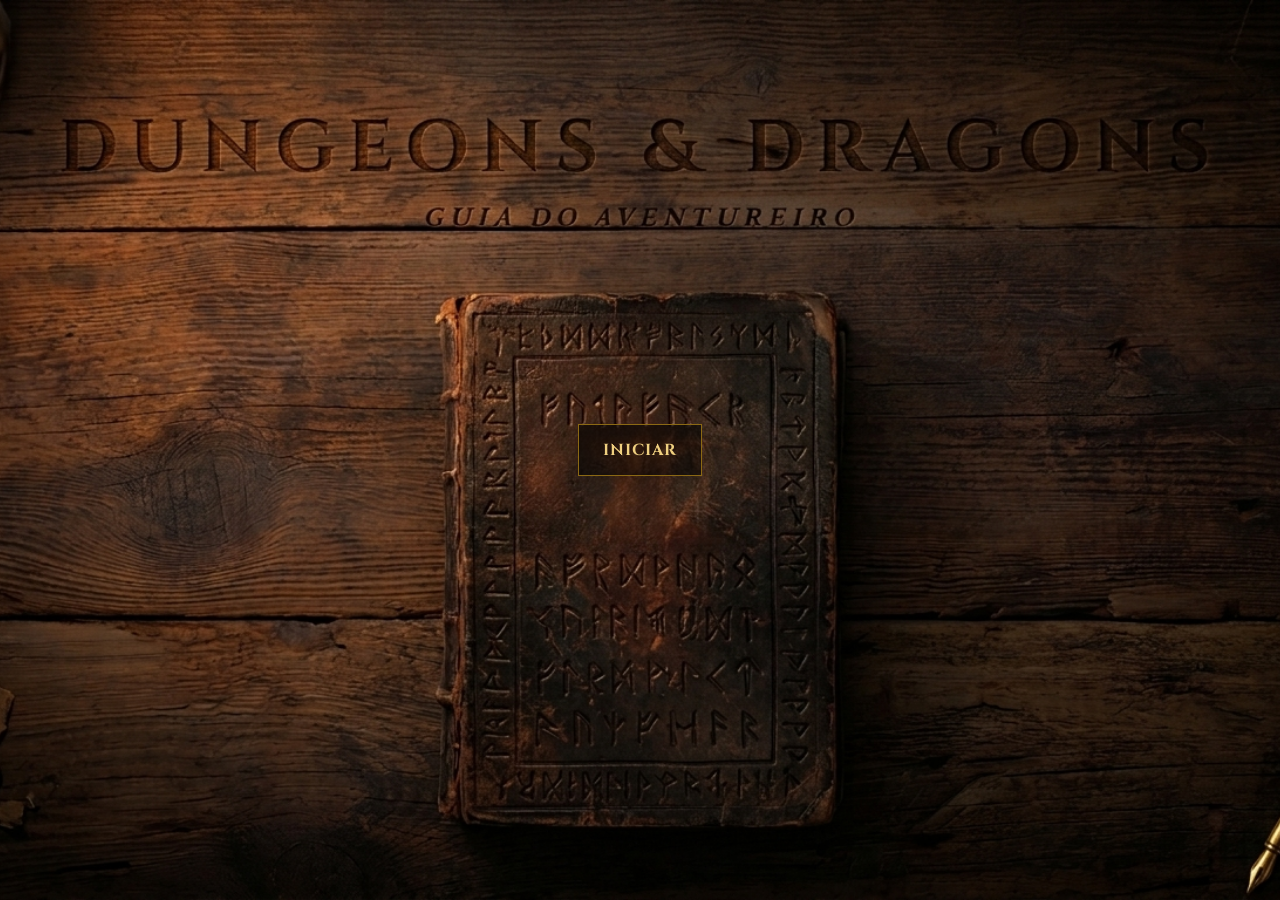
<file: Main/index.html>
<!DOCTYPE html>
<html lang="en">
<head>
    <meta charset="UTF-8">
    <meta name="viewport" content="width=device-width, initial-scale=1.0">
    <title>D&D CharacCreator</title>
    <link rel="stylesheet" href = "style.css">
    <link href="https://fonts.googleapis.com/css2?family=Cinzel:wght@400;700&family=IM+Fell+English&display=swap" rel="stylesheet">
</head>
<body>
  <div class="scene">
    <button class="btn-iniciar" id="startButton">Iniciar</button>
  </div>

  <script src="index.js"> 
  </script>
</body>
</html>
</file>
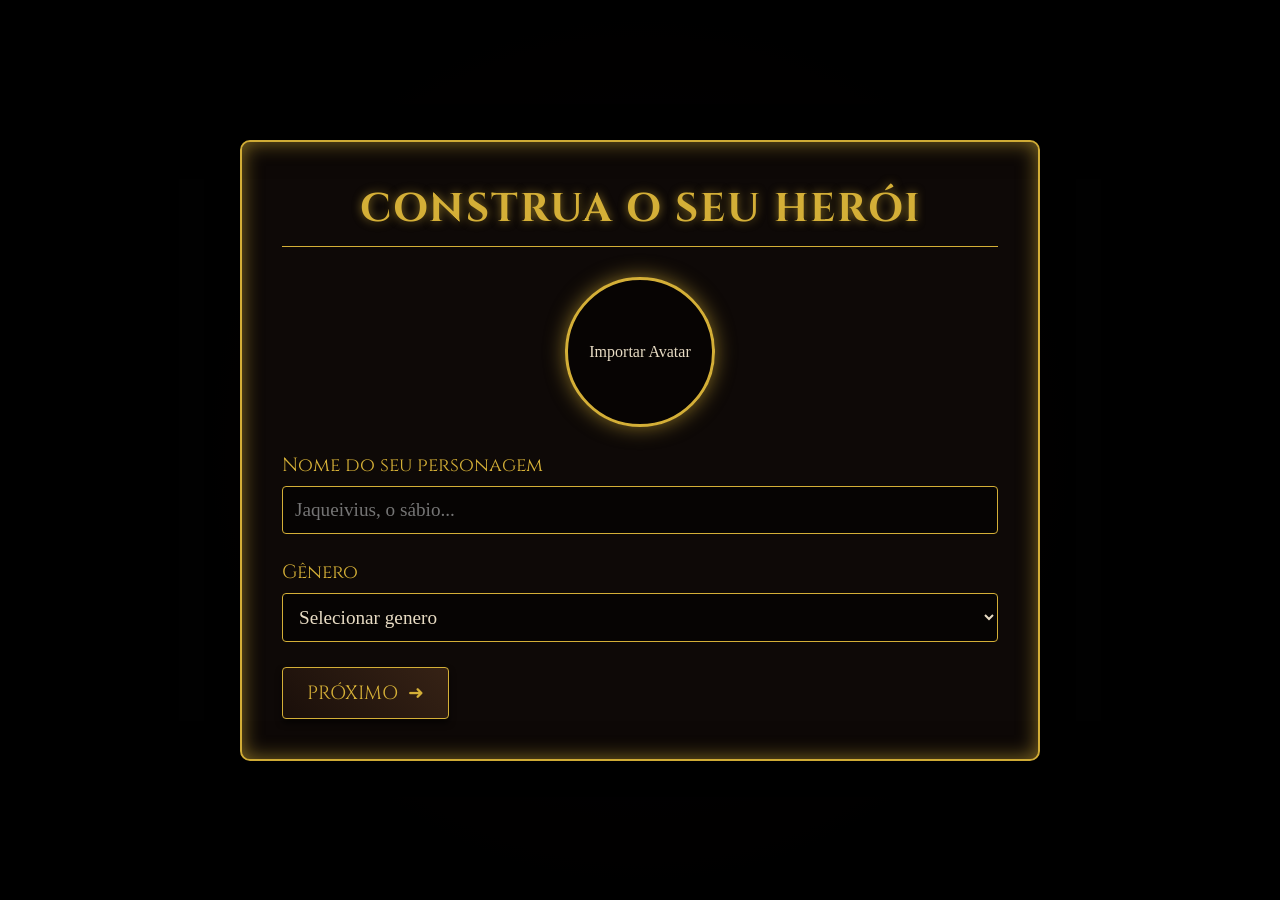
<file: Main/FinalPage/FinalPg.html>
<!DOCTYPE html>
<html lang="en">
<head>
    <meta charset="UTF-8">
    <meta name="viewport" content="width=device-width, initial-scale=1.0">
    <title>Grimório de Criação | D&D 5E</title>
    <link rel="stylesheet" href="FinalPg.css">
    <link href="https://fonts.googleapis.com/css2?family=Cinzel:wght@400;700;900&family=IM+Fell+English:ital@0;1&display=swap" rel="stylesheet">
</head>
<body>
    <!-- Efeitos Visuais -->
    <div id="particle-container"></div>
    <div class="vignette"></div>

    <!-- Container Principal do Grimório -->
    <main id="grimoire">
        
        <!-- PÁGINA 1: PERSONAGEM -->
        <section class="page active" id="page-1">
            <h1 class="title">Construa o seu Herói</h1>
            <div class="form-group">
                <div class="avatar-upload-container">
                    <div id="avatar-preview" class="avatar-preview">
                        <span>Importar Avatar</span>
                    </div>
                    <input type="file" id="avatar-upload" accept="image/*">
                </div>
            </div>
            <div class="form-group">
                <label for="char-name">Nome do seu personagem</label>
                <input type="text" id="char-name" placeholder="Jaqueivius, o sábio...">
            </div>
            <div class="form-group">
                <label for="char-gender">Gênero</label>
                <select id="char-gender">
                    <option value="" disabled selected>Selecionar genero</option>
                    <option value="Male">Homem</option>
                    <option value="Female">Mulher</option>
                    <option value="Non-Binary">Não-Binário</option>
                    <option value="Other">Outro</option>
                </select>
            </div>
            <button class="btn-magic" onclick="nextPage(2)">Próximo <span>&#10140;</span></button>
        </section>

        <!-- PÁGINA 2: RAÇAS -->
        <section class="page" id="page-2">
            <h1 class="title">Escolha a sua raça</h1>
            <h3>Clique nas interrogações para saber mais </h3>
            <div class="grid-container" id="race-grid">
                <!-- Preenchido via JS -->
            </div>
            <div class="nav-buttons">
                <button class="btn-magic btn-back" onclick="prevPage(1)"><span>&#10132;</span>Voltar</button>
                <button class="btn-magic" onclick="nextPage(3)">Próximo<span>&#10140;</span></button>
            </div>
        </section>

        <!-- PÁGINA 3: CLASSES -->
        <section class="page" id="page-3">
            <h1 class="title">Escolha sua classe</h1>
            <div class="grid-container" id="class-grid">
                <!-- Preenchido via JS -->
            </div>
            <div class="nav-buttons">
                <button class="btn-magic btn-back" onclick="prevPage(2)"><span>&#10132;</span>Voltar</button>
                <button class="btn-magic" onclick="nextPage(4)">Próximo<span>&#10140;</span></button>
            </div>
        </section>

        <!-- PÁGINA 4: ALIGNMENT & ORIGIN -->
        <section class="page" id="page-4">
            <h1 class="title">Alinhamento e origem</h1>
            <div class="form-group">
                <label>Alinhamento</label>
                <div class="alignment-grid" id="alignment-grid">
                    <!-- Preenchido via JS -->
                </div>
            </div>
            <div class="form-group">
                <label for="char-origin">Origem</label>
                <input type="text" id="char-origin" placeholder="ex: Cidade de luz, Floresta encantada, ...">
            </div>
            <div class="nav-buttons">
                <button class="btn-magic btn-back" onclick="prevPage(3)"><span>&#10132;</span> Voltar</button>
                <button class="btn-magic" onclick="nextPage(5)">Próximo<span>&#10140;</span></button>
            </div>
        </section>

        <!-- PÁGINA 5: CHARACTER STORY -->
        <section class="page" id="page-5">
            <h1 class="title">A história do seu personagem</h1>
            <div class="story-container">
                <textarea id="char-story" rows="10" placeholder="Escreva a sua história épica aqui..."></textarea>
                <button class="btn-ai" onclick="generateAIStory()">✨ Gerar história com ajuda de IA</button>
            </div>
            <div class="nav-buttons">
                <button class="btn-magic btn-back" onclick="prevPage(4)"><span>&#10132;</span> Voltar</button>
                <button class="btn-magic" onclick="nextPage(6)">Próximo<span>&#10140;</span></button>
            </div>
        </section>

        <!-- PÁGINA 6: DICE ROLL (STATS) -->
        <section class="page" id="page-6">
            <h1 class="title">Role os dados para os status</h1>
            <p class="subtitle" style="text-align: center; color: #aaa;">Roll the 3d6 / d20 to determine your fate.</p>
            
            <div class="dice-container" id="dice-container">
                <div class="die" data-sides="4" onclick="rollDie(this, 4)">d4</div>
                <div class="die" data-sides="6" onclick="rollDie(this, 6)">d6</div>
                <div class="die" data-sides="8" onclick="rollDie(this, 8)">d8</div>
                <div class="die" data-sides="10" onclick="rollDie(this, 10)">d10</div>
                <div class="die" data-sides="12" onclick="rollDie(this, 12)">d12</div>
                <div class="die d20" data-sides="20" onclick="rollDie(this, 20)">d20</div>
            </div>
            <div id="dice-result" class="dice-result">\Role um dado!</div>

            <div class="stats-grid">
                <div class="stat-box">STRENGTH/FORÇA <span id="stat-str">10</span></div>
                <div class="stat-box">DEXTERITY/DEXTERIDADE <span id="stat-dex">10</span></div>
                <div class="stat-box">CONSTITUCION/CONSTITUIÇÃO <span id="stat-con">10</span></div>
                <div class="stat-box">INTELIGENCE/INTELIGÊNCIA <span id="stat-int">10</span></div>
                <div class="stat-box">WISDOM/SABEDORIA<span id="stat-wis">10</span></div>
                <div class="stat-box">CHARISMA/CARISMA <span id="stat-cha">10</span></div>
            </div>
            <button class="btn-magic" style="width:100%; margin-top:20px;" onclick="autoRollStats()">Auto-rolar os dados</button>

            <div class="nav-buttons">
                <button class="btn-magic btn-back" onclick="prevPage(5)"><span>&#10132;</span> Voltar</button>
                <button class="btn-magic" onclick="nextPage(7)">Próximo<span>&#10140;</span></button>
            </div>
        </section>

        <!-- PÁGINA 7: HP & ARMOR CLASS -->
        <section class="page" id="page-7">
            <h1 class="title">Vitais de combate</h1>
            <div class="vitals-container">
                <div class="vital-card" onclick="openModal('Hit Points (HP)', 'No D&D, HP representa sua força vital. Quando chega a zero, você cai inconsciente. O HP é calculado pelo Dado de Vida da sua classe + Modificador de Constituição.')">
                    <h3>Hit Points (HP) <span class="info-icon">?</span></h3>
                    <div class="vital-value" id="calc-hp">10</div>
                </div>
                <div class="vital-card" onclick="openModal('Armor Class (AC)', 'A Classe de Armadura define quão difícil é acertar você. Baseia-se na sua armadura, destreza e escudos.')">
                    <h3>Armor Class (AC) <span class="info-icon">?</span></h3>
                    <div class="vital-value" id="calc-ac">10</div>
                </div>
            </div>
            <button class="btn-magic" style="width:100%; margin-top:20px;" onclick="calculateVitals()">Calcular pontos vitais</button>

            <div class="nav-buttons">
                <button class="btn-magic btn-back" onclick="prevPage(6)"><span>&#10132;</span> Back</button>
                <button class="btn-magic" onclick="generateFinal()">Review Character <span>&#10140;</span></button>
            </div>
        </section>

        <!-- PÁGINA 8: FINAL COMPILATION -->
        <section class="page" id="page-8">
            <h1 class="title">The Final Pact</h1>
            <div id="final-summary" class="summary-container">
                <!-- Injetado via JS -->
            </div>
            <div class="nav-buttons">
                <button class="btn-magic btn-back" onclick="prevPage(7)"><span>&#10132;</span> Back</button>
                <button class="btn-forge" onclick="forgePDF()">Forge Character Sheet</button>
            </div>
        </section>

    </main>

    <!-- Modal Medieval (Popups) -->
    <div id="modal-overlay" class="modal-overlay hidden" onclick="closeModal()">
        <div class="modal-content" onclick="event.stopPropagation()">
            <button class="close-btn" onclick="closeModal()">&times;</button>
            <h2 id="modal-title">Title</h2>
            <div id="modal-body" class="modal-body">
                Content goes here...
            </div>
        </div>
    </div>

    <script src="FinalPg.js
    
    
    "></script>
</body>
</html>
</file>
<file: Main/style.css>
* {
  margin: 0;
  padding: 0;
  box-sizing: border-box;
}

body {
  min-height: 100vh;
  font-family: 'Cinzel', serif;
  background: #090603;
}

.scene {
  position: relative;
  width: 100%;
  height: 100vh;
  display: flex;
  align-items: center;
  justify-content: center;
  overflow: hidden;
  background: url('Images/Backgroud.png') no-repeat center center;
  background-size: cover;
  transform-origin: center center;
}

@keyframes flicker-candle {
  0% {
    box-shadow: 0 0 20px rgba(200, 148, 58, 0.3), 0 0 40px rgba(200, 148, 58, 0.2);
  }
  25% {
    box-shadow: 0 0 30px rgba(200, 148, 58, 0.5), 0 0 50px rgba(200, 148, 58, 0.3);
  }
  50% {
    box-shadow: 0 0 15px rgba(200, 148, 58, 0.2), 0 0 35px rgba(200, 148, 58, 0.15);
  }
  75% {
    box-shadow: 0 0 28px rgba(200, 148, 58, 0.45), 0 0 48px rgba(200, 148, 58, 0.28);
  }
  100% {
    box-shadow: 0 0 20px rgba(200, 148, 58, 0.3), 0 0 40px rgba(200, 148, 58, 0.2);
  }
}

.btn-iniciar {
  position: relative;
  z-index: 1;
  font-family: 'Cinzel', serif;
  font-size: 16px;
  font-weight: 700;
  letter-spacing: 1px;
  color: #f0d080;
  background: rgba(0, 0, 0, 0.6);
  border: 1px solid rgba(139, 105, 20, 1);
  padding: 14px 24px;
  cursor: pointer;
  text-transform: uppercase;
  transition: transform 0.3s ease, opacity 0.35s ease, box-shadow 0.35s ease;
  animation: flicker-candle 3s ease-in-out infinite;
  box-shadow: 0 12px 30px rgba(0, 0, 0, 0.35);
  transform-origin: center center;
  will-change: transform, opacity;
}

.btn-iniciar:hover {
  color: #1a1410;
  background: rgba(200, 148, 58, 0.95);
  border-color: rgba(200, 148, 58, 1);
  transform: scale(1.15);
  animation: flicker-candle 1.5s ease-in-out infinite;
}

.scene.zoom-bg {
  animation: bgZoomFade 0.4s forwards ease-in;
}

@keyframes bgZoomFade {
  0% {
    transform: scale(1);
    opacity: 1;
  }
  100% {
    transform: scale(1.18);
    opacity: 0.18;
  }
}

.btn-iniciar.fade {
  opacity: 0;
}
</file>
<file: Main/FinalPage/FinalPg.css>
:root {
    --bg-dark: #0a0a0c;
    --parchment: #e8dcc4;
    --gold: #d4af37;
    --gold-glow: rgba(212, 175, 55, 0.6);
    --red-dark: #4a0e0e;
    --font-title: 'Cinzel', serif;
    --font-text: 'IM Fell English', serif;
}

* {
    box-sizing: border-box;
    margin: 0;
    padding: 0;
}

body {
    background-color: var(--bg-dark);
    color: var(--parchment);
    font-family: var(--font-text);
    overflow-x: hidden;
    min-height: 100vh;
    display: flex;
    justify-content: center;
    align-items: center;
    background-image: 
        radial-gradient(circle at 50% 50%, rgba(20, 10, 5, 0.8) 0%, #000000 100%),
        url('https://www.transparenttextures.com/patterns/aged-paper.png');
    background-blend-mode: overlay;
}

/* Efeito de Vinheta Cinematográfica */
.vignette {
    position: fixed;
    top: 0; left: 0; width: 100vw; height: 100vh;
    box-shadow: inset 0 0 150px rgba(0,0,0,0.9);
    pointer-events: none;
    z-index: 999;
}

/* Partículas */
#particle-container {
    position: fixed;
    top: 0; left: 0; width: 100vw; height: 100vh;
    pointer-events: none;
    z-index: 0;
    overflow: hidden;
}
.particle {
    position: absolute;
    bottom: -10px;
    width: 3px; height: 3px;
    background: var(--gold);
    border-radius: 50%;
    box-shadow: 0 0 10px var(--gold);
    animation: floatUp linear forwards;
    opacity: 0;
}
@keyframes floatUp {
    0% { transform: translateY(0) scale(1); opacity: 0; }
    20% { opacity: 0.8; }
    100% { transform: translateY(-100vh) scale(0); opacity: 0; }
}

/* Grimório Container */
#grimoire {
    position: relative;
    z-index: 10;
    background: rgba(15, 10, 8, 0.95);
    border: 2px solid var(--gold);
    border-radius: 10px;
    box-shadow: 0 0 30px rgba(0,0,0,0.8), inset 0 0 20px var(--gold-glow);
    width: 90%;
    max-width: 800px;
    min-height: 600px;
    padding: 40px;
    backdrop-filter: blur(5px);
}

/* Sistema de Páginas */
.page {
    display: none;
    animation: fadeIn 0.8s ease-in-out forwards;
}
.page.active {
    display: block;
}
@keyframes fadeIn {
    from { opacity: 0; transform: translateY(10px) scale(0.98); }
    to { opacity: 1; transform: translateY(0) scale(1); }
}

/* Títulos */
.title {
    font-family: var(--font-title);
    text-align: center;
    color: var(--gold);
    text-shadow: 0 0 10px var(--gold-glow);
    font-size: 2.5rem;
    margin-bottom: 30px;
    text-transform: uppercase;
    letter-spacing: 2px;
    border-bottom: 1px solid var(--gold);
    padding-bottom: 10px;
}

/* Formulários */
.form-group {
    margin-bottom: 25px;
}
label {
    display: block;
    font-family: var(--font-title);
    color: var(--gold);
    margin-bottom: 8px;
    font-size: 1.2rem;
}
input[type="text"], select, textarea {
    width: 100%;
    padding: 12px;
    background: rgba(0, 0, 0, 0.6);
    border: 1px solid var(--gold);
    color: var(--parchment);
    font-family: var(--font-text);
    font-size: 1.2rem;
    border-radius: 4px;
    transition: all 0.3s;
}
input:focus, select:focus, textarea:focus {
    outline: none;
    box-shadow: 0 0 15px var(--gold-glow);
    background: rgba(20, 15, 10, 0.9);
}

/* Avatar Upload */
.avatar-upload-container {
    display: flex;
    justify-content: center;
    margin-bottom: 20px;
}
.avatar-preview {
    width: 150px;
    height: 150px;
    border: 3px solid var(--gold);
    border-radius: 50%;
    display: flex;
    align-items: center;
    justify-content: center;
    background-color: rgba(0,0,0,0.5);
    background-size: cover;
    background-position: center;
    cursor: pointer;
    box-shadow: 0 0 20px var(--gold-glow);
    transition: transform 0.3s, box-shadow 0.3s;
    overflow: hidden;
}
.avatar-preview:hover {
    transform: scale(1.05);
    box-shadow: 0 0 30px var(--gold);
}
#avatar-upload { display: none; }

/* Botões */
.nav-buttons {
    display: flex;
    justify-content: space-between;
    margin-top: 30px;
}
.btn-magic, .btn-ai, .btn-forge {
    background: linear-gradient(45deg, #1a0f0a, #362215);
    border: 1px solid var(--gold);
    color: var(--gold);
    padding: 12px 24px;
    font-family: var(--font-title);
    font-size: 1.2rem;
    cursor: pointer;
    text-transform: uppercase;
    border-radius: 4px;
    transition: all 0.3s;
    box-shadow: 0 4px 6px rgba(0,0,0,0.6);
    display: flex;
    align-items: center;
    gap: 10px;
}
.btn-magic:hover, .btn-forge:hover {
    background: linear-gradient(45deg, #362215, #5a3822);
    box-shadow: 0 0 15px var(--gold-glow);
    transform: translateY(-2px);
}
.btn-back {
    color: #aaa;
    border-color: #555;
}
.btn-back:hover { box-shadow: 0 0 15px rgba(255,255,255,0.2); }
.btn-ai { margin-top: 10px; width: 100%; justify-content: center; }
.btn-forge {
    background: linear-gradient(45deg, var(--red-dark), #8a1c1c);
    color: white;
    box-shadow: 0 0 20px rgba(255, 0, 0, 0.4);
    font-weight: bold;
}
.btn-forge:hover {
    box-shadow: 0 0 30px rgba(255, 50, 50, 0.8);
}

/* Grids (Raças, Classes, Alinhamento) */
.grid-container, .alignment-grid {
    display: grid;
    grid-template-columns: repeat(auto-fill, minmax(140px, 1fr));
    gap: 15px;
}
.card {
    background: rgba(0,0,0,0.6);
    border: 1px solid #555;
    padding: 15px 10px;
    text-align: center;
    border-radius: 6px;
    cursor: pointer;
    transition: all 0.3s;
    position: relative;
}
.card:hover {
    border-color: var(--gold);
    box-shadow: 0 0 10px var(--gold-glow);
    transform: translateY(-3px);
}
.card.selected {
    border-color: var(--gold);
    background: rgba(212, 175, 55, 0.2);
    box-shadow: inset 0 0 15px var(--gold-glow);
}
.card-title {
    font-family: var(--font-title);
    font-size: 1.1rem;
    margin-bottom: 10px;
}
.info-btn {
    position: absolute;
    top: 5px; right: 5px;
    background: transparent;
    border: 1px solid var(--gold);
    color: var(--gold);
    border-radius: 50%;
    width: 20px; height: 20px;
    font-size: 0.8rem;
    cursor: pointer;
    display: flex;
    align-items: center;
    justify-content: center;
    font-family: sans-serif;
}
.info-btn:hover { background: var(--gold); color: black; }

/* Modal (Popup) */
.modal-overlay {
    position: fixed;
    top: 0; left: 0; width: 100vw; height: 100vh;
    background: rgba(0,0,0,0.8);
    display: flex;
    align-items: center;
    justify-content: center;
    z-index: 1000;
    backdrop-filter: blur(5px);
    opacity: 0; pointer-events: none;
    transition: opacity 0.3s;
}
.modal-overlay.active { opacity: 1; pointer-events: auto; }
.modal-content {
    background: url('https://www.transparenttextures.com/patterns/aged-paper.png'), #1a1512;
    background-blend-mode: multiply;
    border: 2px solid var(--gold);
    padding: 30px;
    width: 90%; max-width: 500px;
    border-radius: 8px;
    box-shadow: 0 0 40px var(--gold-glow);
    position: relative;
    color: var(--parchment);
    transform: scale(0.8);
    transition: transform 0.3s cubic-bezier(0.175, 0.885, 0.32, 1.275);
}
.modal-overlay.active .modal-content { transform: scale(1); }
.close-btn {
    position: absolute;
    top: 10px; right: 15px;
    background: none; border: none;
    color: var(--gold); font-size: 2rem;
    cursor: pointer;
}
#modal-title { font-family: var(--font-title); color: var(--gold); margin-bottom: 15px; border-bottom: 1px solid #555; padding-bottom: 10px;}
#modal-body { font-size: 1.2rem; line-height: 1.5; }
.pt-translation { color: #aaa; font-style: italic; margin-bottom: 10px; display: block;}

/* Dice Roll */
.dice-container {
    display: flex;
    justify-content: center;
    gap: 15px;
    margin: 20px 0;
    flex-wrap: wrap;
}
.die {
    width: 60px; height: 60px;
    background: linear-gradient(135deg, #2a2a2a, #000);
    border: 2px solid var(--gold);
    display: flex; align-items: center; justify-content: center;
    font-family: var(--font-title); font-size: 1.5rem; font-weight: bold;
    cursor: pointer; color: var(--gold);
    transition: transform 0.2s;
    user-select: none;
    border-radius: 8px;
}
.die.d20 { clip-path: polygon(50% 0%, 100% 25%, 100% 75%, 50% 100%, 0% 75%, 0% 25%); border-radius: 0; background: #111; }
.die:hover { transform: scale(1.1); box-shadow: 0 0 15px var(--gold-glow); }
.die.rolling { animation: rollAnim 0.5s infinite linear; }
@keyframes rollAnim { 0% { transform: rotate(0deg) scale(1.1); } 100% { transform: rotate(360deg) scale(1.1); } }
.dice-result { text-align: center; font-size: 2rem; font-family: var(--font-title); color: var(--gold); height: 40px; margin-bottom: 20px; }

/* Stats e Vitais */
.stats-grid { display: grid; grid-template-columns: repeat(3, 1fr); gap: 10px; }
.stat-box {
    background: rgba(0,0,0,0.8); border: 1px solid var(--gold);
    padding: 15px; text-align: center; font-family: var(--font-title);
    font-size: 1.2rem; border-radius: 5px;
}
.stat-box span { display: block; font-size: 1.8rem; color: var(--gold); margin-top: 5px; }

.vitals-container { display: flex; gap: 20px; justify-content: center; }
.vital-card {
    background: rgba(0,0,0,0.8); border: 1px solid var(--gold);
    padding: 20px; text-align: center; border-radius: 8px; flex: 1;
    cursor: pointer; transition: 0.3s;
}
.vital-card:hover { box-shadow: 0 0 15px var(--gold-glow); transform: translateY(-5px); }
.vital-card h3 { font-family: var(--font-title); font-size: 1.2rem; margin-bottom: 10px; color: var(--parchment); }
.vital-value { font-size: 3rem; font-family: var(--font-title); color: var(--gold); font-weight: bold; }
.info-icon { font-size: 0.8rem; vertical-align: top; color: var(--gold); border: 1px solid var(--gold); border-radius: 50%; padding: 0 4px; }

/* Resumo Final */
.summary-container { background: rgba(0,0,0,0.5); padding: 20px; border: 1px solid var(--gold); border-radius: 8px; font-size: 1.2rem; }
.summary-item { margin-bottom: 10px; border-bottom: 1px dashed #555; padding-bottom: 5px; }
.summary-label { color: var(--gold); font-family: var(--font-title); font-weight: bold; }

/* Estilos de Impressão (A Ficha Final) */
@media print {
    body { background: white; color: black; background-image: none; }
    #grimoire { border: none; box-shadow: none; width: 100%; max-width: none; padding: 0; background: white; }
    .nav-buttons, #particle-container, .vignette { display: none !important; }
    .page { display: none; }
    #page-8 { display: block; }
    .title { color: black; text-shadow: none; border-bottom: 2px solid black; }
    .summary-container { background: white; border: 2px solid black; color: black; }
    .summary-label { color: black; }
}
</file>
